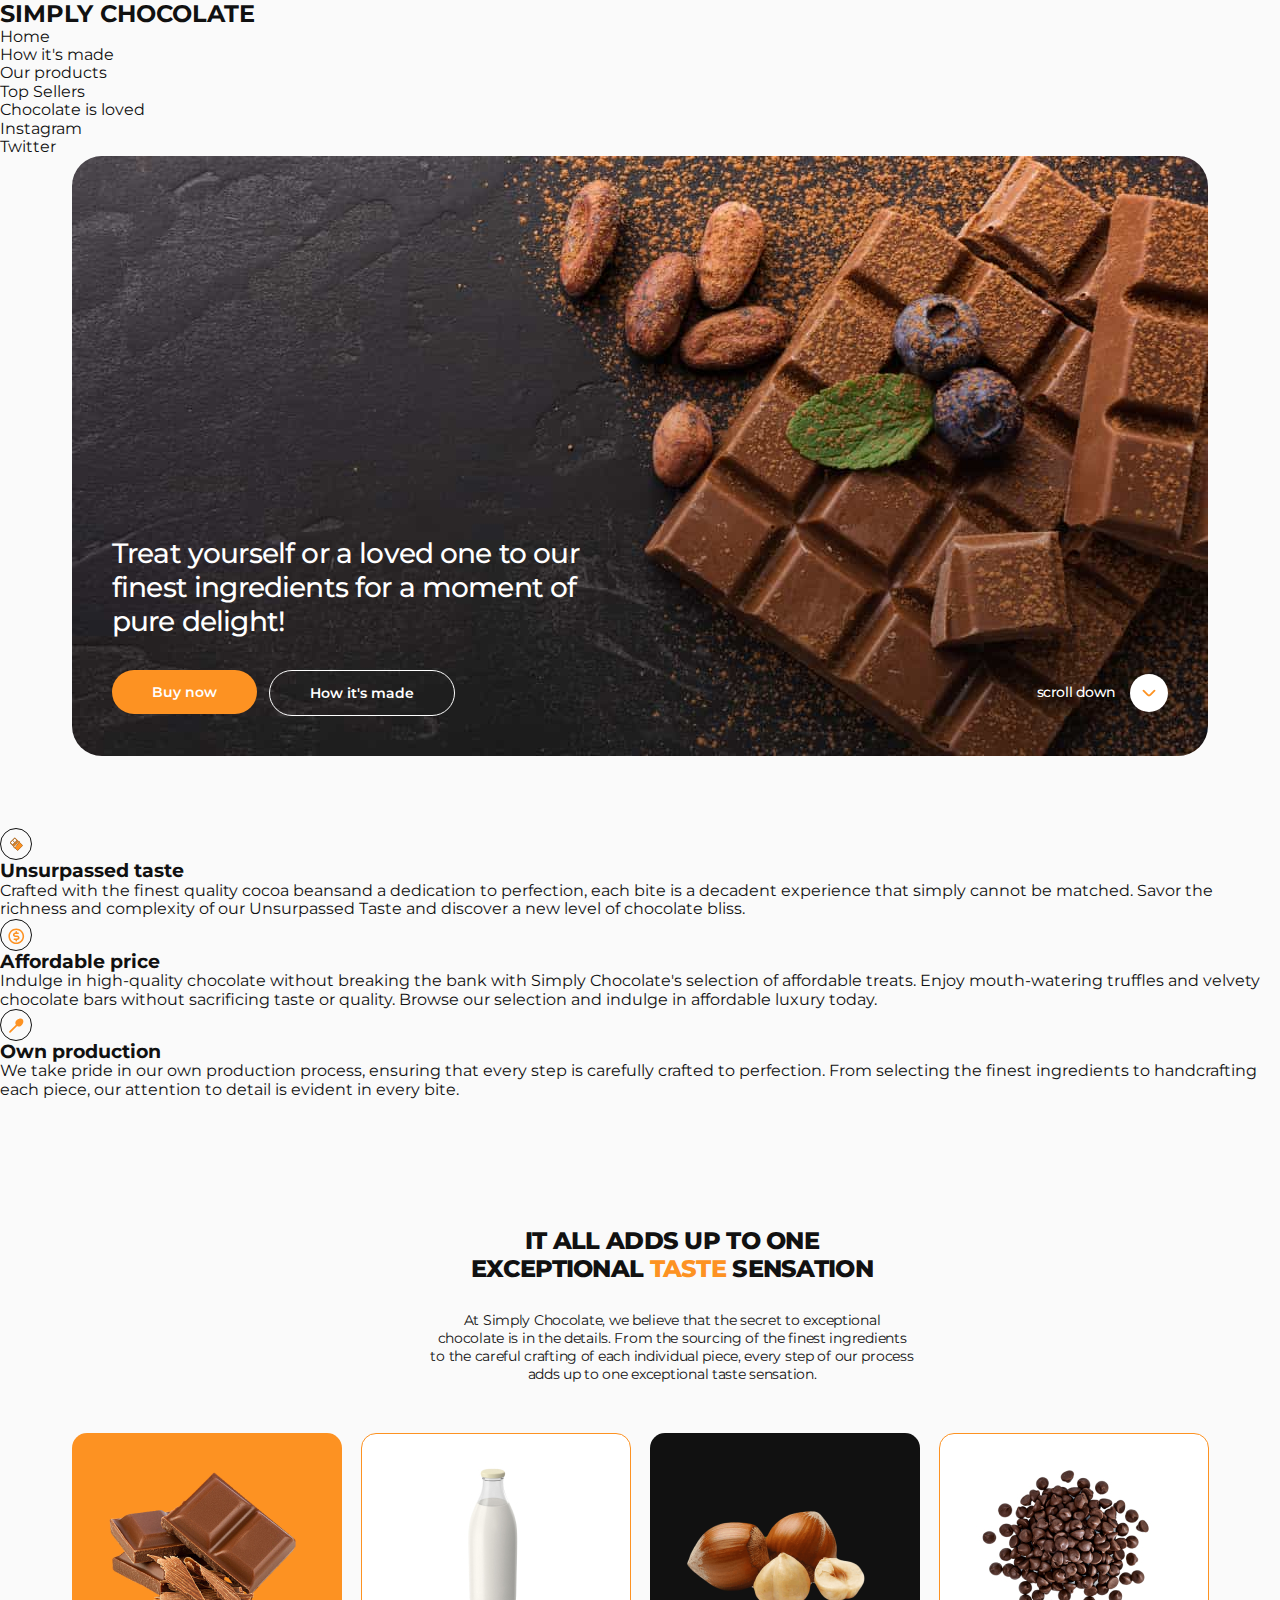
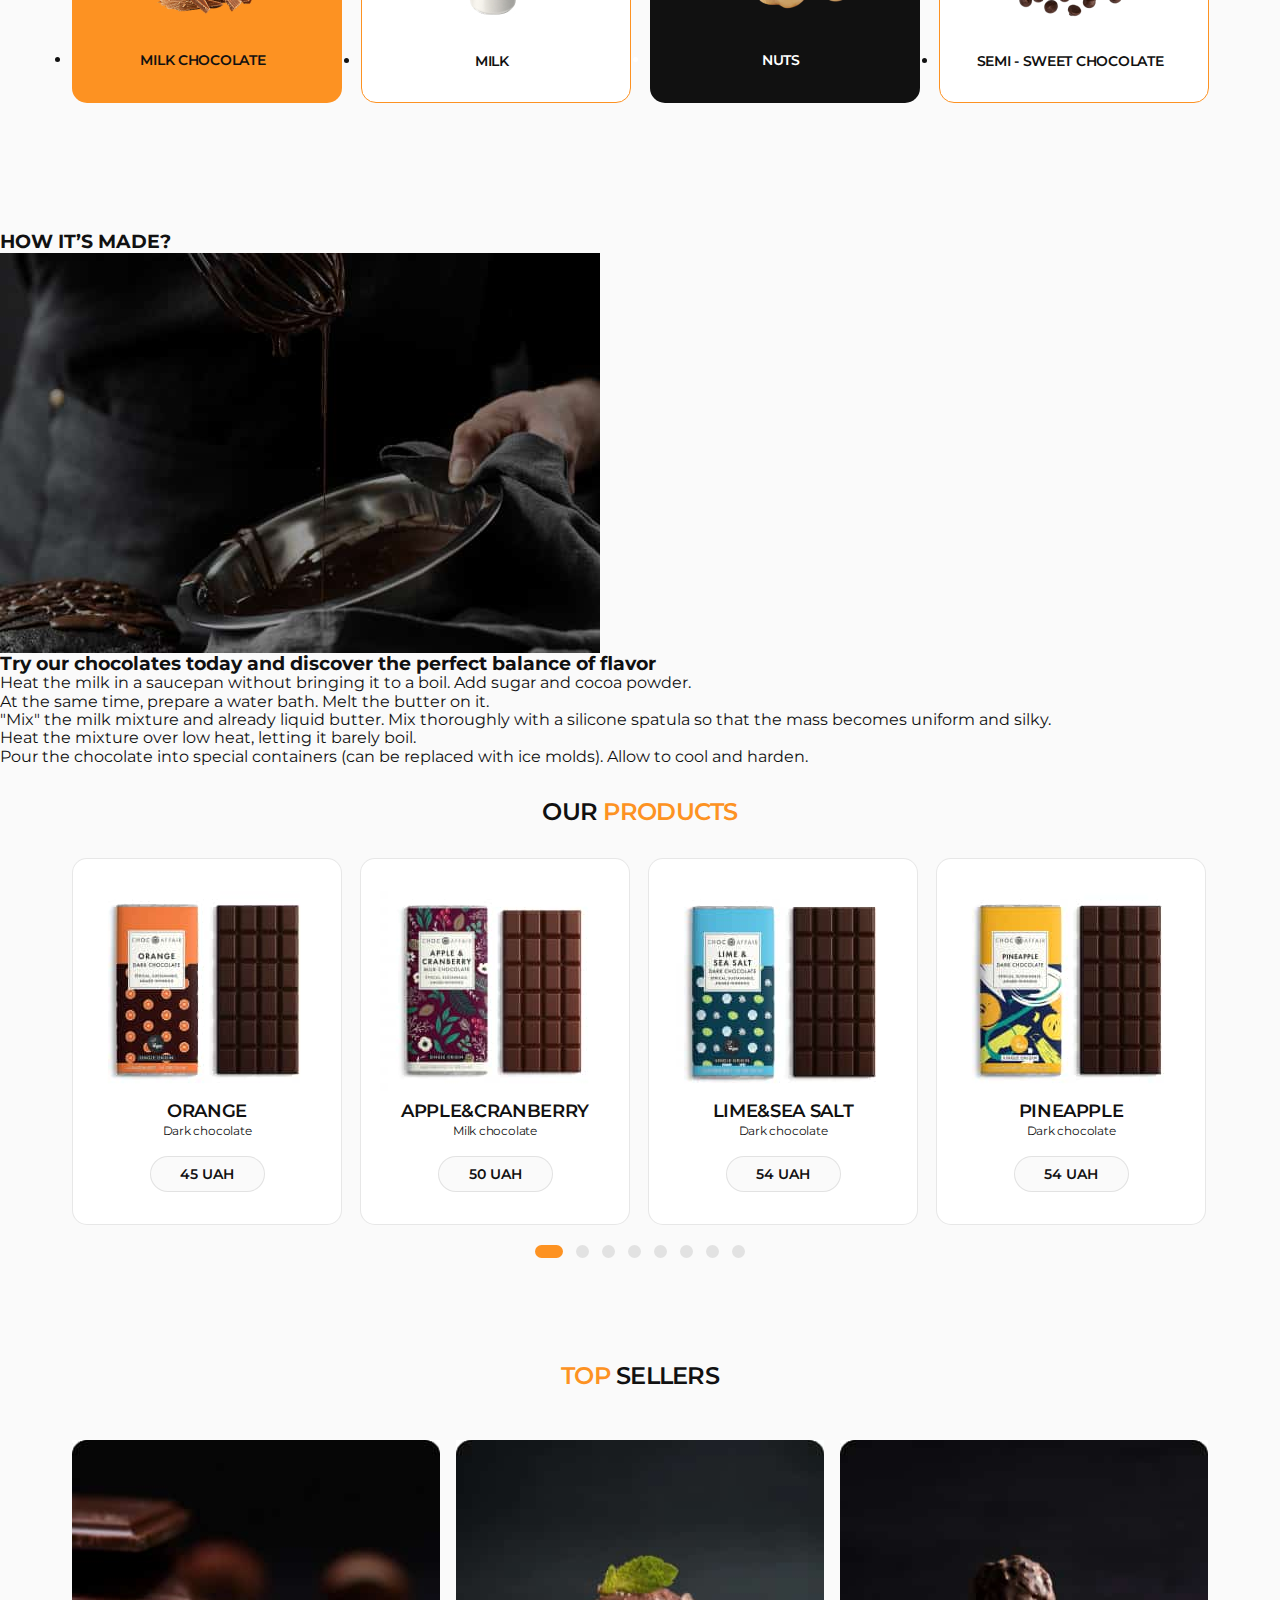
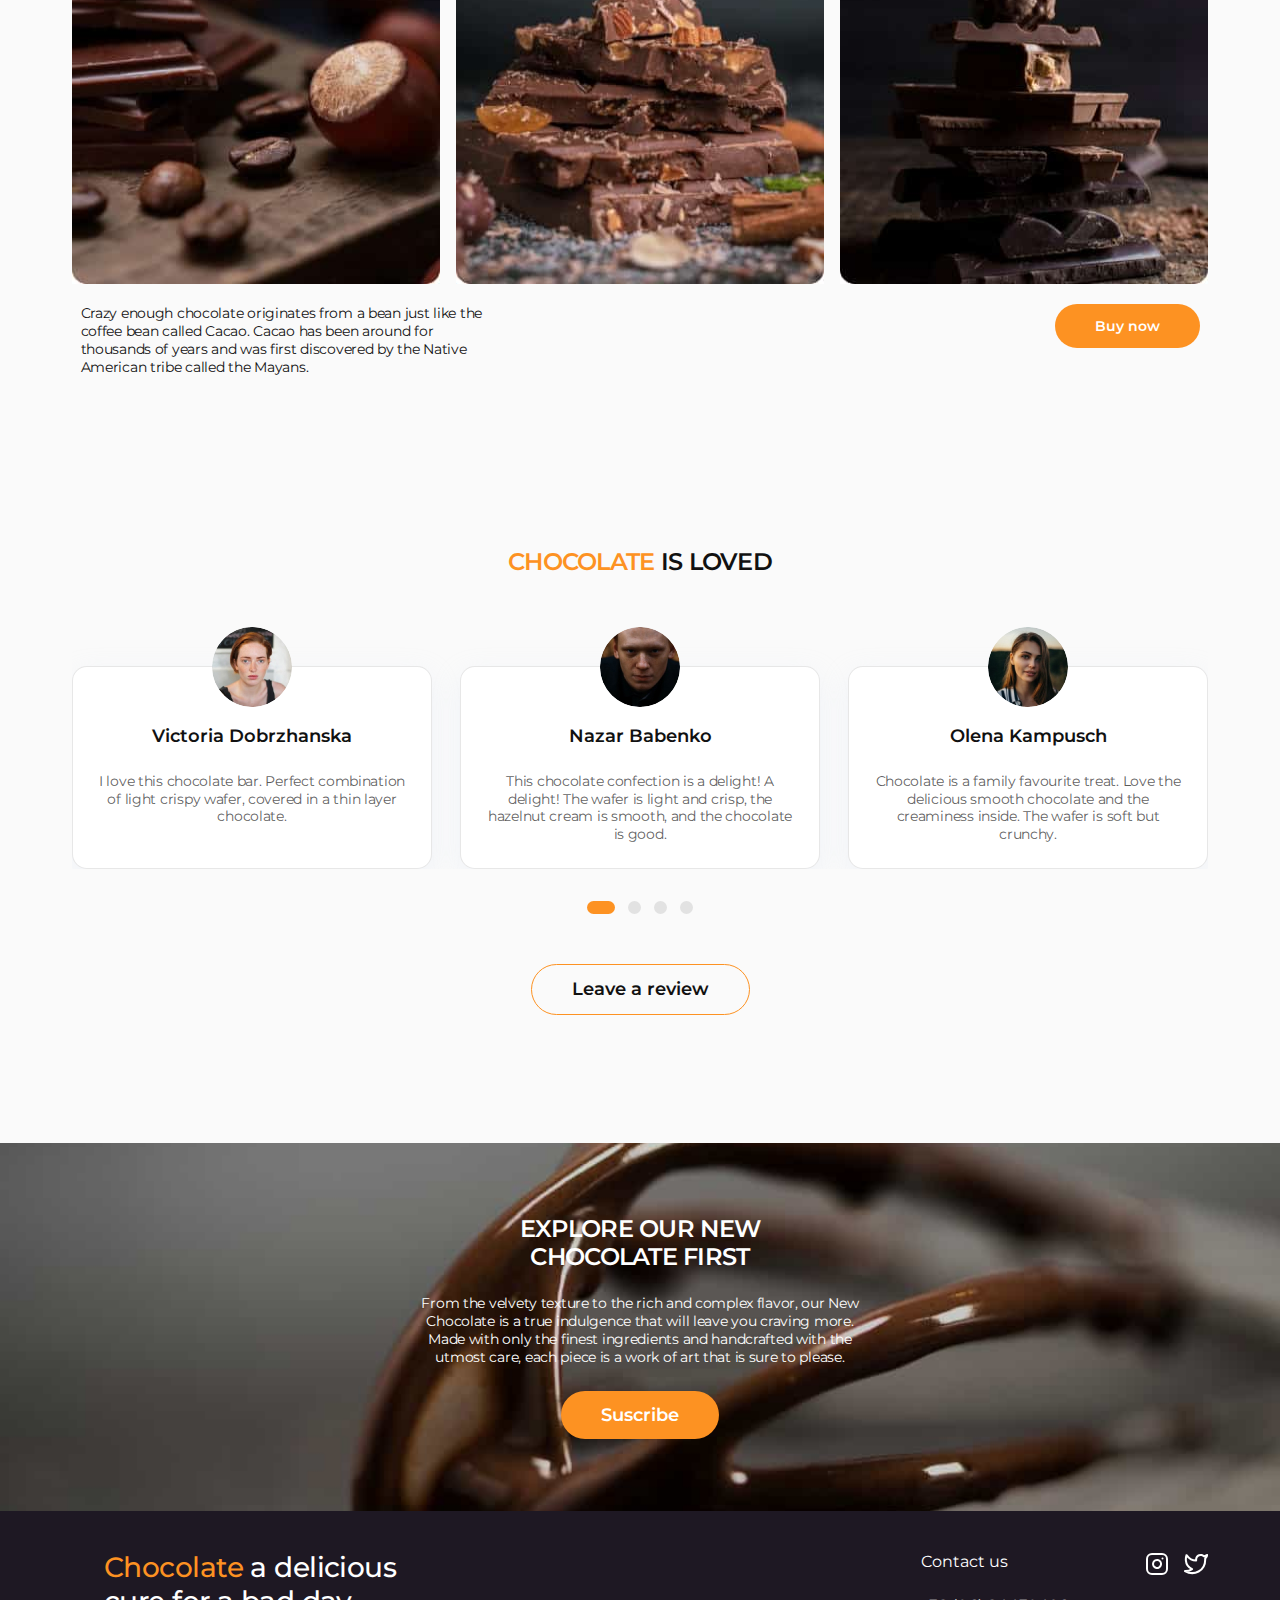
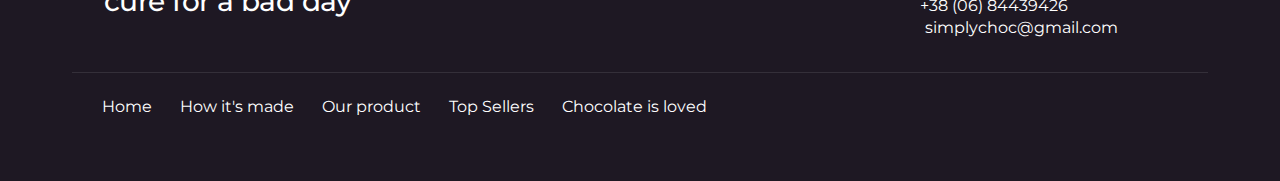
<file: index.html>
<!DOCTYPE html>
<html lang="en">
  <head>
    <meta charset="UTF-8" />
    <meta name="viewport" content="width=device-width, initial-scale=1.0" />
    <link
      rel="stylesheet"
      href="https://cdnjs.cloudflare.com/ajax/libs/modern-normalize/1.0.0/modern-normalize.min.css"
    />
    <link rel="stylesheet" href="./css/main.min.css" />
    <title>SIMPLY CHOCOLATE - Welcome</title>
  </head>
  <body>
    <header>
      <nav class="nav-bar">
        <h2 class="nav-bar__logo">SIMPLY CHOCOLATE</h2>
        <ul class="nav-bar__menu">
          <li class="menu__link">Home</li>
          <li class="menu__link">How it's made</li>
          <li class="menu__link">Our products</li>
          <li class="menu__link">Top Sellers</li>
          <li class="menu__link">Chocolate is loved</li>
        </ul>
        <ul class="nav-bar__social">
          <li class="social__link">Instagram</li>
          <li class="social__link">Twitter</li>
        </ul>
      </nav>
    </header>
    <main>
      <section class="hero">
        <div class="container">
          <h1 class="hero__title">
            Treat yourself or a loved one to our finest ingredients for a moment of pure delight!
          </h1>
          <div class="hero__btns">
            <ul class="btns__list list">
              <li>
                <button type="button" class="btn" data-modal-buy-open>Buy now</button>
              </li>
              <li>
                <button type="button" class="btn btn--transparent">How it's made</button>
              </li>
            </ul>
            <button type="button" class="scroll-btn">
              scroll down
              <span class="scroll-icon">
                <svg class="scroll-svg">
                  <use href="images/symbol-defs.svg#icon-angle"></use>
                </svg>
              </span>
            </button>
          </div>
        </div>
      </section>
      <section>
        <ul>
          <li class="bubble">
            <svg class="cocoa" width="28" height="28">
              <use href="images/symbol-defs.svg#icon-cocoa"></use>
            </svg>
          </li>
          <h3>Unsurpassed taste</h3>
          <p>
            Crafted with the finest quality cocoa beansand a dedication to perfection, each bite is
            a decadent experience that simply cannot be matched. Savor the richness and complexity
            of our Unsurpassed Taste and discover a new level of chocolate bliss.
          </p>
        </ul>
        <ul>
          <li class="bubble">
            <svg class="dollar" width="32" heigth="32">
              <use href="images/symbol-defs.svg#icon-dollar"></use>
            </svg>
          </li>
          <h3>Affordable price</h3>
          <p>
            Indulge in high-quality chocolate without breaking the bank with Simply Chocolate's
            selection of affordable treats. Enjoy mouth-watering truffles and velvety chocolate bars
            without sacrificing taste or quality. Browse our selection and indulge in affordable
            luxury today.
          </p>
        </ul>
        <ul>
          <li class="bubble">
            <svg class="spoon" width="28" heigth="28">
              <use href="images/symbol-defs.svg#icon-spoon"></use>
            </svg>
          </li>
          <h3>Own production</h3>
          <p>
            We take pride in our own production process, ensuring that every step is carefully
            crafted to perfection. From selecting the finest ingredients to handcrafting each piece,
            our attention to detail is evident in every bite.
          </p>
        </ul>
      </section>
      <section id="sensation" class="container sensation">
        <h3 class="sensation__title">
          IT ALL ADDS UP TO ONE EXCEPTIONAL <span class="taste">TASTE</span> SENSATION
        </h3>
        <p class="sensation__text">
          At Simply Chocolate, we believe that the secret to exceptional chocolate is in the
          details. From the sourcing of the finest ingredients to the careful crafting of each
          individual piece, every step of our process adds up to one exceptional taste sensation.
        </p>
        <ul class="card">
          <li class="card__list">
            <img src="./images/milkchocolate.png" width="206" height="160" alt="milkchocolate" />
            <p class="card__text">MILK CHOCOLATE</p>
          </li>
          <li class="card__list card__list--color">
            <img src="./images/milk.jpg" width="206" height="160" alt="milk" />
            <p class="card__text">MILK</p>
          </li>
          <li class="card__list card__list--colors">
            <img src="./images/nuts.png" width="206" height="160" alt="nuts" />
            <p class="card__text">NUTS</p>
          </li>
          <li class="card__list card__list--color">
            <img src="./images/sweetchocolate.jpg" width="206" height="160" alt="sweetchocolate" />
            <p class="card__text">SEMI - SWEET CHOCOLATE</p>
          </li>
        </ul>
      </section>
      <section>
        <h3>HOW IT’S MADE?</h3>
        <ul>
          <li>
            <img src="./images/howitsmade.jpg" width="600" height="400" alt="how it’s made" />
          </li>
          <li>
            <h3>Try our chocolates today and discover the perfect balance of flavor</h3>
            <ol>
              <li>
                Heat the milk in a saucepan without bringing it to a boil. Add sugar and cocoa
                powder.
              </li>
              <li>At the same time, prepare a water bath. Melt the butter on it.</li>
              <li>
                "Mix" the milk mixture and already liquid butter. Mix thoroughly with a silicone
                spatula so that the mass becomes uniform and silky.
              </li>
              <li>Heat the mixture over low heat, letting it barely boil.</li>
              <li>
                Pour the chocolate into special containers (can be replaced with ice molds). Allow
                to cool and harden.
              </li>
            </ol>
          </li>
        </ul>
      </section>
      <section class="products">
        <div class="container">
          <h3 class="sellers__title title--margin">
            <span class="sellers__title--black">OUR </span>PRODUCTS
          </h3>
          <ul class="products-list list">
            <li class="products__item item">
              <img src="./images/orange.jpg" width="230" height="201" alt="orange" />
              <h3 class="item__name">ORANGE</h3>
              <p class="item__type">Dark chocolate</p>
              <p class="item__price">45 UAH</p>
            </li>
            <li class="products__item">
              <img
                src="./images/appleandcranberry.jpg"
                width="230"
                height="201"
                alt="apple-cranberry"
              />
              <h3 class="item__name">APPLE&CRANBERRY</h3>
              <p class="item__type">Milk chocolate</p>
              <p class="item__price">50 UAH</p>
            </li>
            <li class="products__item">
              <img src="./images/limeseasalt.jpg" width="230" height="201" alt="limesea-salt" />
              <h3 class="item__name">lIME&SEA SALT</h3>
              <p class="item__type">Dark chocolate</p>
              <p class="item__price">54 UAH</p>
            </li>
            <li class="products__item">
              <img src="./images/pineapple.jpg" width="230" height="201" alt="pineapple" />
              <h3 class="item__name">PINEAPPLE</h3>
              <p class="item__type">Dark chocolate</p>
              <p class="item__price">54 UAH</p>
            </li>
            <li class="products__item">
              <img src="./images/classic.jpg" width="230" height="201" alt="classic" />
              <h3 class="item__name">CLASSIC</h3>
              <p class="item__type">Milk chocolate</p>
              <p class="item__price">45 UAH</p>
            </li>
            <li class="products__item">
              <img src="./images/honey.jpg" width="230" height="201" alt="Honey" />
              <h3 class="item__name">HONEY</h3>
              <p class="item__type">Milk chocolate</p>
              <p class="item__price">50 UAH</p>
            </li>
            <li class="products__item">
              <img src="./images/Roastedfruits.jpg" width="230" height="201" alt="roasted-fruits" />
              <h3 class="item__name">ROASTED FRUITS</h3>
              <p class="item__type">Dark chocolate</p>
              <p class="item__price">66 UAH</p>
            </li>
            <li class="products__item">
              <img src="./images/classicwhite.jpg" width="230" height="201" alt="white-chocolate" />
              <h3 class="item__name">CLASSIC</h3>
              <p class="item__type">White chocolate</p>
              <p class="item__price">54 UAH</p>
            </li>
          </ul>
          <ul class="slide__list list">
            <li class="slide__bubble slide__bubble--active"></li>
            <li class="slide__bubble"></li>
            <li class="slide__bubble"></li>
            <li class="slide__bubble"></li>
            <li class="slide__bubble"></li>
            <li class="slide__bubble"></li>
            <li class="slide__bubble"></li>
            <li class="slide__bubble"></li>
          </ul>
        </div>
      </section>
      <section class="sellers">
        <div class="sellers__div1">
          <h3 class="sellers__title">TOP <span class="sellers__title--black">SELLERS</span></h3>
          <ul class="list sellers__list">
            <li class="sellers__item">
              <img
                src="./images/sellers1.jpg"
                width="335"
                height="464"
                alt="tarjeta sellers 1"
                class="sellers__img"
              />
              <p class="sellers__text text1">
                Crazy enough chocolate originates from a bean just like the coffee bean called
                Cacao. Cacao has been around for thousands of years and was first discovered by the
                Native American tribe called the Mayans.
              </p>
            </li>
            <li class="sellers__item">
              <img
                src="./images/sellers2.jpg"
                width="335"
                height="464"
                alt="tarjeta sellers 3"
                class="sellers__img"
              />
            </li>
            <li class="sellers__item">
              <img
                src="./images/sellers3.jpg"
                width="335"
                height="464"
                alt="tarjeta sellers 3"
                class="sellers__img img"
              />
            </li>
          </ul>
        </div>

        <div class="sellers__div2">
          <p class="sellers__text text2">
            Crazy enough chocolate originates from a bean just like the coffee bean called Cacao.
            Cacao has been around for thousands of years and was first discovered by the Native
            American tribe called the Mayans.
          </p>
          <div class="sellers__div-btn">
            <button type="button" class="btn" data-modal-buy-open2>Buy now</button>
          </div>
        </div>
      </section>
      <section class="reviews section">
        <div class="container">
          <h3 class="section__title">
            <span class="section__title--accent">CHOCOLATE</span> IS LOVED
          </h3>
          <ul class="reviews__list list">
            <li class="reviews__card">
              <img
                class="reviews__img"
                src="./images/victoriadobrzhanska.jpg"
                width="80"
                height="80"
                alt=""
              />
              <h3 class="reviews__name">Victoria Dobrzhanska</h3>
              <p class="reviews__text">
                I love this chocolate bar. Perfect combination of light crispy wafer, covered in a
                thin layer chocolate.
              </p>
            </li>
            <li class="reviews__card">
              <img
                class="reviews__img"
                src="./images/nazarbabenko.jpg"
                width="80"
                height="80"
                alt=""
              />
              <h3 class="reviews__name">Nazar Babenko</h3>
              <p class="reviews__text">
                This chocolate confection is a delight! A delight! The wafer is light and crisp, the
                hazelnut cream is smooth, and the chocolate is good.
              </p>
            </li>
            <li class="reviews__card">
              <img
                class="reviews__img"
                src="./images/olenakampusch.jpg"
                width="80"
                height="80"
                alt=""
              />
              <h3 class="reviews__name">Olena Kampusch</h3>
              <p class="reviews__text">
                Chocolate is a family favourite treat. Love the delicious smooth chocolate and the
                creaminess inside. The wafer is soft but crunchy.
              </p>
            </li>
          </ul>
          <ul class="slide__list list">
            <li class="slide__bubble slide__bubble--active"></li>
            <li class="slide__bubble"></li>
            <li class="slide__bubble"></li>
            <li class="slide__bubble"></li>
          </ul>
          <button class="btn btn--review reviews-btn" type="button" data-modal-open>
            Leave a review
          </button>
        </div>
      </section>
      <section class="subscribe__hero center container">
        <h2 class="subscribe__title">EXPLORE OUR NEW CHOCOLATE FIRST</h2>
        <p class="subscribe__text">
          From the velvety texture to the rich and complex flavor, our New Chocolate is a true
          indulgence that will leave you craving more. Made with only the finest ingredients and
          handcrafted with the utmost care, each piece is a work of art that is sure to please.
        </p>
        <button type="button" class="btn subscribe__btn" data-modal-subs-open>Suscribe</button>
      </section>
    </main>
    <footer class="footer__hero">
      <ul class="container list footer__block">
        <li class="footer__title">
          <p class="footer__phrase"><span class="footer__word">Chocolate</span> a delicious
            cure for a bad day</p>
        </li>
          <div class="footer__contact-dimention list">
            <li class="footer__contact-space">
              <p>Contact us
                <li class="footer__svg">
                  <svg class="footer__instagram" width="24" height="24">
                    <use href="images/symbol-defs.svg#icon-instagram2">
                  </svg>
                  <svg class="footer__twitter" width="24" height="24">
                    <use href="images/symbol-defs.svg#icon-Vector">
                  </svg> 
                </li>
              </p>
            </li>
            <li class="footer__contact-block">
              <a class="footer__first-link" href="tel:+380684439426">+38 (06) 84439426</a>
              <a class="footer__second-link" href="mailto:simplychoc@gmail.com">simplychoc@gmail.com</a>
            </li>
          </div>
      </ul>
      <ul class="footer__menu container">
        <li class="list">
          <a class="footer__menu-link" href="#">Home</a>
          <a class="footer__menu-link" href="#">How it's made</a>
          <a class="footer__menu-link" href="#">Our product</a>
          <a class="footer__menu-link" href="#">Top Sellers</a>
          <a class="footer__menu-link" href="#">Chocolate is loved</a>
        </li>
      </ul>
    </footer>
    <div class="location-modal backdrop is-hidden" data-modal>
      <div class="modal">
        <div class="modal__header">
          <button class="modal__btn modal__btn--close-modal-review" data-modal-close>
            <svg class="svg-close-modal">
              <use href="./images/symbol-defs.svg#icon-x-close"></use>
            </svg>
          </button>
        </div>
        <div class="modal__main">
          <h3 class="modal__title modal__title--review">
            LEAVE A REVIEW ABOUT <span class="main__title">OUR CHOCOLATE</span>
          </h3>
          <form name="review-form" class="review-form">
            <fieldset class="review">
              <input
                class="review-form__input"
                type="text"
                name="name"
                id="name"
                placeholder="Name"
                autocomplete="off"
              />
              <input
                class="review-form__input"
                type="email"
                name="email-modal"
                id="email-modal"
                placeholder="Email"
              />
              <label for="phone" class="review__label-phone">
                <div class="phone__svg-id">
                  <svg class="review-form__svg">
                    <use href="images/symbol-defs.svg#icon-flag"></use>
                  </svg>
                  +380
                </div>
                <input
                  class="review-form__input input--phone"
                  type="tel"
                  name="phone"
                  id="phone"
                  placeholder="Phone Number"
                  autocomplete="off"
                />
              </label>
              <textarea
                class="review-form__input input--textarea"
                rows="5"
                type="text"
                name="comment"
                id="comment"
                placeholder="Enter text"
              ></textarea>
              <button type="submit" class="btn btn--modal-form">Send</button>
            </fieldset>
          </form>
        </div>
      </div>
    </div>
    <div class="location-modal backdrop is-hidden" data-modal-subscribe>
      <div class="modal">
        <div class="modal__header header--subscribe">
          <img class="header__image" src="images/newchocolate.jpg" alt="" />
          <button class="modal__btn modal__btn--subs-modal-close" data-modal-subs-close>
            <svg class="svg-close-modal">
              <use href="./images/symbol-defs.svg#icon-x-close-white"></use>
            </svg>
          </button>
        </div>
        <div class="modal__main--subs">
          <h3 class="modal__title modal__title--subs">
            EXPLORE OUR<br /><span class="main__title">NEW CHOCOLATE</span> FIRST!
          </h3>
          <form name="subscribe-form">
            <fieldset class="subscribe">
              <input
                class="review-form__input subscribe__email"
                type="email"
                name="email-modal"
                id="email-modal"
                placeholder="Email"
              />
              <button type="submit" class="btn modal__btn--subs-modal">Submit</button>
            </fieldset>
          </form>
        </div>
      </div>
    </div>
    <div class="location-modal backdrop is-hidden" data-modal-buy>
      <div class="modal buy-modal">
        <div class="modal__header">
          <button class="modal__btn modal__btn--close-modal" data-modal-buy-close>
            <svg class="svg-close-modal">
              <use href="./images/symbol-defs.svg#icon-x-close"></use>
            </svg>
          </button>
        </div>
        <div class="modal__main">
          <h3 class="modal__title modal__title--buy"><span class="main__title">BUY </span>NOW!</h3>
          <ul class="list-products">
            <li class="product-card">
              <img
                class="product-card__image"
                width="84"
                src="./images/kinder-bar.jpg"
                alt="kinderbar"
              />
              <p class="product-card__qty">100 g</p>
            </li>
            <li class="product-card">
              <img
                class="product-card__image"
                src="./images/chocolate-krispy.jpg"
                width="84"
                alt="krispy chocolate"
              />
              <p class="product-card__qty">200 g</p>
            </li>
            <li class="product-card">
              <img
                class="product-card__image"
                src="./images/choc-bar-dark.jpg"
                width="84"
                alt="chocolate dark bar"
              />
              <p class="product-card__qty">300 g</p>
            </li>
          </ul>
          <form name="buy-form" class="buy-form">
            <fieldset class="review">
              <label for="name">
                <p class="buy-form__label">Personal Information</p>
              </label>
              <div class="personal-info">
                <input
                  class="review-form__input input-name"
                  type="text"
                  name="name"
                  id="name"
                  placeholder="Name"
                  autocomplete="off"
                />
                <input
                  class="review-form__input input-surname"
                  type="text"
                  name="surname"
                  id="surname"
                  placeholder="Surname"
                  autocomplete="off"
                />
              </div>
              <label for="email-modal">
                <p class="buy-form__label">Email</p>
              </label>
              <input
                class="review-form__input review-form__input-buy"
                type="email"
                name="email-modal"
                id="email-modal"
                placeholder="Email"
              />
              <label for="phone" class="review__label-phone">
                <p class="buy-form__label">Phone Number</p>
                <div class="phone__svg-id svg--buy">
                  <svg class="review-form__svg">
                    <use href="images/symbol-defs.svg#icon-flag"></use>
                  </svg>
                  +380
                </div>
              </label>
              <input
                class="review-form__input input--phone input--phone-buy"
                type="tel"
                name="phone"
                id="phone"
                placeholder="Phone Number"
                autocomplete="off"
              />
              <label for="card" class="review__label-phone">
                <p class="buy-form__label">Card Number</p>
                <div class="svg--buy card-logo">
                  <svg class="review-form__svg">
                    <use href="images/symbol-defs.svg#icon-Mastercard"></use>
                  </svg>
                </div>
              </label>
              <input
                class="review-form__input review-form__input-buy"
                type="text"
                inputmode="numeric"
                name="card"
                id="card"
                placeholder="Enter Card"
              />
              <label for="comment">
                <p class="buy-form__label">Comment</p>
              </label>
              <textarea
                class="review-form__input input--textarea review-form__input-buy"
                rows="5"
                type="text"
                name="comment"
                id="comment"
                placeholder="Enter text"
              ></textarea>
              <button type="submit" class="btn btn--modal-form">Send</button>
            </fieldset>
          </form>
        </div>
      </div>
    </div>
    <script src="./js/modal.js"></script>
    <script src="./js/modalbuy.js"></script>
    <script src="./js/modalsubs.js"></script>
  </body>
</html>
</file>
<file: css/main.min.css>
@import"https://fonts.googleapis.com/css2?family=Montserrat:ital,wght@0,400;0,500;0,600;0,700;1,700&display=swap";.location-modal{display:flex;align-items:center;justify-content:center}.modal{display:flex;flex-direction:column;justify-content:center;align-items:start;background-color:#fff;width:311px;border-radius:15px}@media screen and (min-width: 768px){.modal{width:517px}}.backdrop{display:flex;position:fixed;top:0;left:0;width:100%;height:100%;background-color:rgba(17,17,17,.1019607843);opacity:1;visibility:visible;transition:opacity 250ms cubic-bezier(0.4, 0, 0.2, 1)}.is-hidden{visibility:hidden;opacity:0;pointer-events:none}.modal__header{position:relative}.svg-close-modal{width:24px;height:24px;fill:#111}@media screen and (min-width: 768px){.svg-close-modal{width:40px;height:40px}}.modal__title{font-style:normal;font-weight:600;font-size:20px;line-height:1.2;padding-bottom:32px}.modal__title--buy{text-align:center}@media screen and (min-width: 768px){.modal__title{text-align:left;position:relative}.modal__title--review{right:80px;width:298px}.modal__title--subs{width:298px}}.modal__main{display:flex;flex-wrap:wrap;justify-content:center;padding-left:24px;padding-right:32px;padding-top:32px}.modal__main--subs{padding:32px 24px}.main__title{color:#fd9222}.review{display:flex;flex-wrap:wrap;gap:14px;padding-bottom:18px;width:85%;border:0}@media screen and (min-width: 768px){.review{width:82%}}.review-form{display:flex;justify-content:center}.review-form__input{width:269px;border:1.5px solid rgba(17,17,17,.1019607843);padding:14px 18px;border-radius:8px}.review-form__svg{width:24px;height:24px}@media screen and (min-width: 768px){.review-form__input{width:437px;padding:22px 24px;border-radius:13px}.review-form__input-buy{width:513px}}.review__label-phone{position:relative}.input--phone{padding-right:18px;padding-left:105px}@media screen and (min-width: 768px){.input--phone{width:437px}.input--phone-buy{width:513px}}.phone__svg-id{position:absolute;display:flex;align-items:center;gap:8px;top:13px;left:15px}.phone__svg-id::after{content:"";position:absolute;display:inline-block;width:1px;height:100%;left:82px;background-color:rgba(17,17,17,.1019607843)}@media screen and (min-width: 768px){.phone__svg-id{top:21px}}.header__image{width:100%;border-radius:15px 15px 0px 0px}.input--textarea{resize:none}.subscribe{position:relative;border:0}@media screen and (min-width: 768px){.subscribe{position:static;display:flex;gap:28px}}.subscribe__email{border-radius:25px}@media screen and (min-width: 768px){.subscribe__email{width:313px}}@media screen and (min-width: 768px){.buy-modal{width:610px}}.buy-form{display:flex;justify-content:center}.buy-form__label{font-size:12px;font-style:normal;font-weight:500;line-height:1.3;letter-spacing:-0.28px}@media screen and (min-width: 768px){.buy-form__label{font-size:14px}}.list-products{display:flex;justify-content:center;flex-wrap:wrap;gap:8px;padding-bottom:32px}.product-card{list-style:none;display:flex;justify-content:space-around;align-items:center;border:1px solid rgba(17,17,17,.1019607843);border-radius:15px;width:263px}.product-card__image{width:84px;height:69px}.product-card__qty{border:1px solid rgba(17,17,17,.1019607843);border-radius:100px;padding:6px 16px}@media screen and (min-width: 768px){.product-card{flex-wrap:wrap;width:160px;padding:24px 20px 18px 20px}}.card-logo{position:absolute;left:215px}@media screen and (min-width: 768px){.card-logo{left:465px}}.svg--buy{top:45px}@media screen and (min-width: 768px){.svg--buy{top:53px}}.personal-info{display:flex;flex-wrap:wrap;gap:14px}@media screen and (min-width: 768px){.personal-info{gap:21px}}@media screen and (min-width: 768px){.input-name,.input-surname{width:246px}}*{margin:0;padding:0}body{font-family:"Montserrat",sans-serif;color:#111;background-color:#fafafa}img{display:block}:focus,:focus-visible,:focus-within{outline:none}.container{width:375px;margin:0 auto;padding:0 20px}@media screen and (min-width: 768px){.container{width:768px;padding:0 32px}}@media screen and (min-width: 1200px){.container{width:1200px}}.list{list-style:none}.section{margin:0 auto 128px}.btn{cursor:pointer;padding:12px 28px;color:#fff;font-size:14px;font-weight:600;background-color:#fd9222;border:none;border-radius:100px;box-sizing:border-box}@media screen and (min-width: 768px){.btn{padding:14px 40px}}.btn:hover,.btn:focus,.btn:focus-visible,.btn:focus-within{color:#fd9222;background-color:#fcf1e0}.btn--transparent{background-color:rgba(0,0,0,0);border:1px solid #fff}.btn--transparent:hover,.btn--transparent:focus,.btn--transparent:focus-visible,.btn--transparent:focus-within{color:#fd9222;border-color:#fd9222;background-color:rgba(0,0,0,0)}.btn--review{background-color:rgba(0,0,0,0);color:#111;border:1px solid #fd9222;font-size:14px}.btn--review:hover,.btn--review:focus,.btn--review:focus-visible,.btn--review:focus-within{color:#fff;border:none;background-color:#fd9222}@media screen and (min-width: 768px){.btn--review{font-size:18px}}.info__btn{cursor:pointer;padding:6px 16px;color:#fff;font-size:10px;font-weight:400;background-color:#fd9222;line-height:1.2;border:none;border-radius:35px}.info__btn--second{color:#111;background-color:rgba(0,0,0,0);border:1px solid #fd9222}.modal__btn{cursor:pointer;background-color:rgba(0,0,0,0);border:0px;position:absolute;left:273px;top:14px}@media screen and (min-width: 768px){.modal__btn--close-modal{left:471px;top:10px}}.modal__btn--subs-modal{position:absolute;padding:17px 28px;left:162px}@media screen and (min-width: 768px){.modal__btn--subs-modal{position:static}}@media screen and (min-width: 768px){.modal__btn--subs-modal-close{left:471px;top:10px}}@media screen and (min-width: 768px){.modal__btn--close-modal-review{left:465px;top:24px}}@media screen and (min-width: 768px){.modal__btn--close-modal{left:557px;top:18px}}.scroll-btn{cursor:pointer;color:#fff;font-size:12px;font-weight:500;line-height:1.17;letter-spacing:-0.03em;border:none;display:flex;align-items:center;background-color:rgba(0,0,0,0)}.scroll-btn:hover,.scroll-btn:focus,.scroll-btn:focus-visible,.scroll-btn:focus-within{color:#fd9222}.scroll-btn:hover .scroll-icon,.scroll-btn:focus .scroll-icon,.scroll-btn:focus-visible .scroll-icon,.scroll-btn:focus-within .scroll-icon{background-color:#fd9222;fill:#fff}@media screen and (min-width: 768px){.scroll-btn{font-size:14px;line-height:1.28}}.scroll-icon{display:flex;justify-content:center;align-items:center;margin-left:14px;background-color:#fff;border-radius:50%;width:28px;height:28px;fill:#fd9222}@media screen and (min-width: 768px){.scroll-icon{width:38px;height:38px}}.scroll-svg{width:16px;height:16px}@media screen and (min-width: 768px){.scroll-svg{width:22px;height:22px}}.slide__list{display:flex;justify-content:center;-moz-column-gap:13px;column-gap:13px}.slide__bubble{cursor:pointer;width:13px;height:13px;border-radius:6.5px;background-color:rgba(17,17,17,.1019607843)}.slide__bubble--active{width:28px;background-color:#fd9222}.section__title{text-align:center;font-size:20px;font-weight:600;line-height:1.2;letter-spacing:-0.03em;text-transform:uppercase}.section__title--accent{color:#fd9222}@media screen and (min-width: 768px){.section__title{font-size:24px;line-height:1.17}}.bubble{width:32px;height:32px;border-bottom:50px;border-radius:50%;border-color:rgba(255,255,255,.5019607843);border:1px solid}.cocoa{fill:#fd9222;margin-left:8px;transform:translateY(28%)}.dollar{fill:#fd9222;margin-left:7px;transform:translateY(-34%)}.spoon{fill:#fd9222;margin-left:8px;transform:translateY(-35%)}.hero{margin:0 auto 72px;width:335px;height:621px;background-image:url(../images/herochocolate@3x.jpg);background-repeat:no-repeat;background-position:center;background-size:contain;border-radius:30px}@media screen and (min-width: 768px){.hero{width:704px;height:890px;background-image:url(../images/herochocolate@2x.jpg)}}@media screen and (min-width: 1200px){.hero{width:1136px;height:600px;background-image:url(../images/herochocolate.jpg)}}.hero .container{width:100%;height:100%;display:flex;flex-direction:column;padding:20px;justify-content:flex-end}@media screen and (min-width: 768px){.hero .container{padding:40px}}.hero__title{width:295px;color:#fff;font-size:20px;font-weight:500;line-height:1.2;letter-spacing:-0.03em;text-align:start;margin-bottom:32px}@media screen and (min-width: 768px){.hero__title{width:484px;font-size:28px}}.hero__btns{width:100%;display:flex;flex-direction:column;row-gap:32px}@media screen and (min-width: 768px){.hero__btns{flex-direction:row;justify-content:space-between}}.hero__btns .btns__list{display:flex;gap:14px}@media screen and (min-width: 768px){.hero__btns .btns__list{gap:12px}}.sensation{padding:128px 32px 128px 32px}.sensation__title{font-size:24px;font-weight:800;line-height:28px;letter-spacing:-0.03em;width:411px;margin-left:394.5px;color:#111;text-align:center}.sensation__text{text-align:center;width:486px;font-size:14px;font-weight:400;line-height:18px;letter-spacing:-0.02em;color:#111;margin-left:357px;padding-top:28px}.taste{color:#fd9222}.card{display:flex;gap:19px;padding-top:50px}.card__list{background-color:#fd9222;width:270px;height:270px;border-radius:15px;padding:28px 36px 28px 28px}.card__list--color{background-color:#fff;color:#111;border:1px solid #fd9222}.card__list--colors{background-color:#111;color:#fff}.card__text{font-size:14px;font-weight:600;line-height:18px;letter-spacing:-0.02em;padding-top:30px}.container{text-align:center}.products{display:flex;justify-content:center;padding:32px 20px;margin-bottom:72px}.products-list{display:flex;overflow-x:scroll;margin-bottom:20px;gap:18px}.products-list::-webkit-scrollbar{width:20px;background-color:#fff;display:none}.title--margin{margin-bottom:32px}.products__item{display:flex;flex-direction:column;align-items:center;background-color:#fff;width:335px;border:1px solid rgba(17,17,17,.1019607843);border-radius:15px;padding:32px 52px}.products__item img{margin-bottom:8px}@media screen and (min-width: 768px){.products__item{width:270px}}.item__name{font-size:18px;font-style:normal;font-weight:600;line-height:1.3;letter-spacing:-0.36px;text-transform:uppercase}.item__type{margin-bottom:18px;font-size:12px;font-style:normal;font-weight:400;line-height:1.16;letter-spacing:-0.24px}.item__price{font-style:normal;line-height:normal;background-color:#fafafa;width:115px;border:1px solid rgba(17,17,17,.1019607843);border-radius:100px;padding:8px 20px;font-size:14px;font-weight:600}.sellers__title{color:#fd9222;text-align:center;font-size:24px;font-style:normal;font-weight:600;line-height:28px;letter-spacing:-0.72px;text-transform:uppercase}.sellers__title--black{color:#111}.sellers__text{color:#111;font-family:Montserrat;font-size:14px;font-style:normal;font-weight:400;line-height:18px;letter-spacing:-0.28px}.img{display:none}.text2{display:none}.sellers__text{width:306px;padding-bottom:32px}.sellers__div1{flex-direction:column;display:flex;align-items:center}.sellers__div-btn{display:flex;justify-content:center;padding-bottom:72px}.sellers__list{padding-top:32px}.sellers__img{padding-bottom:20px}@media screen and (min-width: 768px){.sellers__img{width:344px}.img{display:none}.sellers__div1{display:flex;flex-direction:column}.sellers__list{display:flex;justify-content:center;padding-top:50px;flex-basis:calc((100% - 16px)/2);gap:16px}.sellers__div2{display:flex;justify-content:center;gap:236px;padding-bottom:100px}.sellers__text{width:306px}.text1{display:none}.text2{display:block}}@media screen and (min-width: 1200px){.sellers__img{width:368px}.img{display:block}.sellers__div1{display:flex;flex-direction:column;align-items:center}.sellers__list{display:flex;justify-content:center;gap:16px;padding:50px 0px 0px 0px}.sellers__div2{display:flex;justify-content:center;gap:567px;padding-bottom:128px}.sellers__text{width:407px;display:block}.text1{display:none}}.reviews__list{display:flex;overflow:hidden;margin-top:32px;margin-bottom:20px}@media screen and (min-width: 768px){.reviews__list{margin-top:50px;margin-bottom:32px;-moz-column-gap:16px;column-gap:16px}}@media screen and (min-width: 1200px){.reviews__list{-moz-column-gap:28px;column-gap:28px}}.reviews__card{flex:0 0 335px;padding:24px;margin-top:40px;background-color:#fff;display:flex;flex-direction:column;align-items:center;position:relative;border:1px solid rgba(17,17,17,.1019607843);border-radius:15px;box-shadow:0px 9.04932px 26.57166px 0px rgba(215,228,249,.25)}@media screen and (min-width: 768px){.reviews__card{flex:0 0 344px}}@media screen and (min-width: 1200px){.reviews__card{flex:0 0 360px}}.reviews__img{border-radius:50%;position:absolute;top:-40px}.reviews__name{margin-top:34px;text-align:center;font-size:18px;font-weight:600;line-height:1.33}.reviews__text{margin-top:24px;color:rgba(17,17,17,.7019607843);text-align:center;font-size:14px;font-weight:400;line-height:1.28;letter-spacing:-0.02em}.reviews-btn{margin-top:32px}@media screen and (min-width: 768px){.reviews-btn{margin-top:50px}}.subscribe__hero{width:100%;background-image:url(../images/footer.jpg);background-size:cover;background-position:center;background-repeat:no-repeat;padding:63px 0}@media screen and (min-width: 768px){.subscribe__hero{padding:72px 0}}.subscribe__title{width:291px;color:#fff;font-size:20px;font-weight:600;line-height:1.2;letter-spacing:-0.03em;text-transform:uppercase}@media screen and (min-width: 768px){.subscribe__title{width:378px;font-size:24px;line-height:1.17}}.subscribe__text{width:326px;color:#fff;margin:24px 0;font-size:14px;font-weight:400;line-height:1.28;letter-spacing:-0.02em}@media screen and (min-width: 768px){.subscribe__text{width:467px}}.subscribe__btn{font-size:14px;font-weight:600}@media screen and (min-width: 768px){.subscribe__btn{font-size:18px}}.center{display:flex;flex-direction:column;justify-content:center;align-items:center;text-align:center}.footer__hero{background-color:#1e1823;color:#fff;height:270px}@media screen and (max-width: 378px){.footer__hero{height:440px}}.footer__title{color:#fff;border-bottom:1px solid rgba(255,255,255,.1019607843);font-size:28px;font-style:normal;font-weight:500;line-height:34px;letter-spacing:-0.56px;font-size:28px;white-space:pre-line;text-align:left}@media screen and (max-width: 378px){.footer__title{font-size:24px;line-height:28px;letter-spacing:-0.48px}}.footer__phrase{margin-left:32px;padding-top:5px;padding-bottom:20px}@media screen and (max-width: 378px){.footer__phrase{margin-left:20px;margin-bottom:100px}}.footer__word{color:#fd9222}.footer__contact-space{margin-bottom:30px;margin-right:200px;margin-top:70px;text-align:right}@media screen and (max-width: 378px){.footer__contact-space{font-size:14px;justify-content:space-between}}.footer__contact-dimention{text-align:right;margin-top:-190px}.footer__contact-block{white-space:pre-line;display:block;margin-top:-25px;display:flex;flex-direction:column;align-items:flex-end;gap:4px}@media screen and (max-width: 378px){.footer__contact-block{font-size:14px}}.footer__first-link{text-decoration:none;color:#fff;margin-right:140px;margin-top:20px}@media screen and (max-width: 378px){.footer__first-link{font-size:14px}}.footer__second-link{text-decoration:none;color:#fff;margin-right:90px}.footer__first-link:hover{color:#fd9222}.footer__second-link:hover{color:#fd9222}.footer__menu{padding-left:50px;text-align:left;margin-top:60px}.footer__menu-link{text-decoration:none;color:#fff;display:inline;padding:12px;cursor:pointer}@media screen and (max-width: 378px){.footer__menu-link{display:block;font-size:14px;line-height:16px;letter-spacing:-0.28px;padding:5px;padding-left:0}}.footer__menu-link:hover{color:#fd9222}.footer__svg{display:flex;justify-content:right}.footer__instagram{fill:#fff;cursor:pointer;display:inline;margin-top:-50px}.footer__instagram:hover{fill:#fd9222}.footer__twitter{fill:#fff;cursor:pointer;display:inline;margin-left:15px;margin-top:-50px}.footer__twitter:hover{fill:#fd9222}/*# sourceMappingURL=main.min.css.map */
</file>
